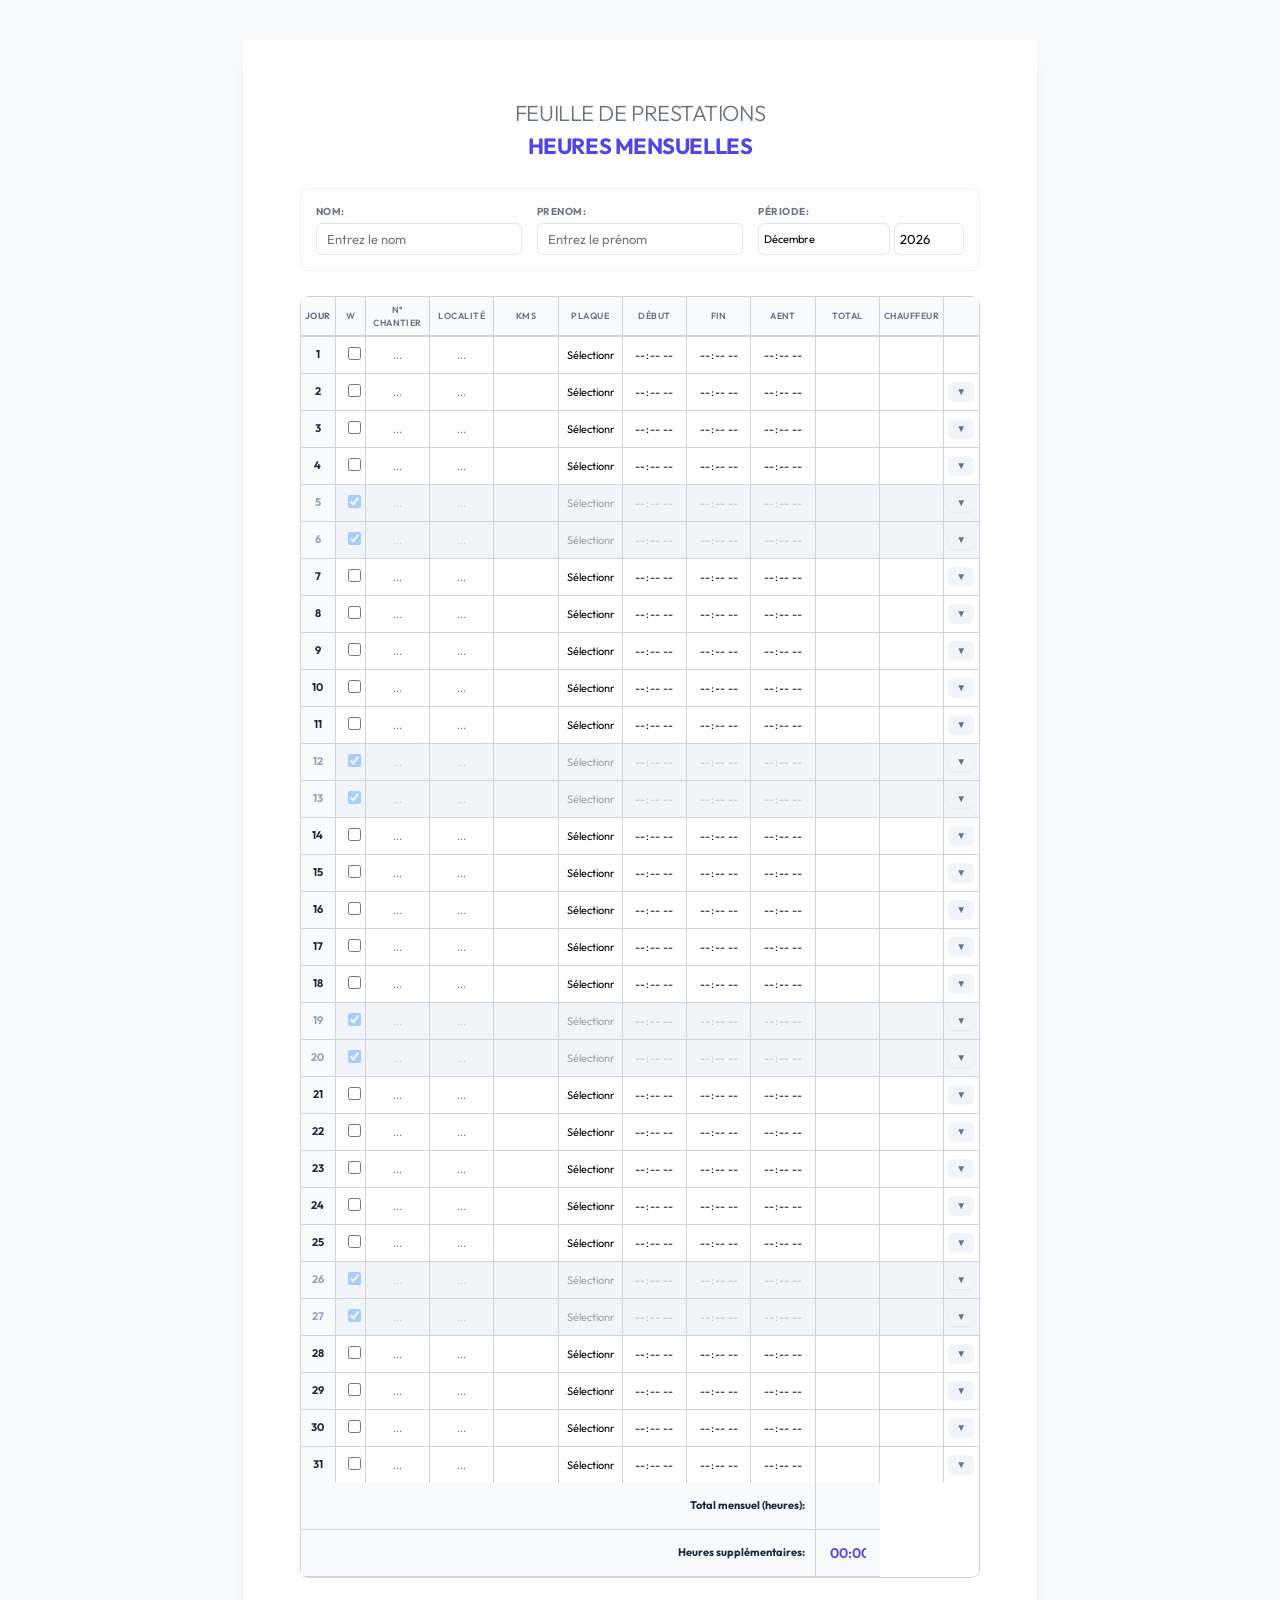
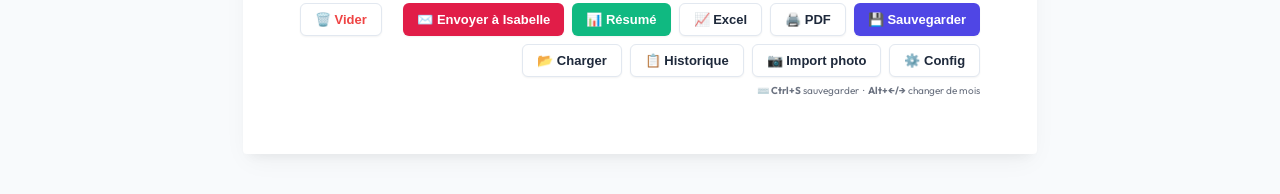
<file: Index.html>
<!doctype html>
<html lang="fr">

<head>
  <meta charset="utf-8" />
  <title>HEURES MENSUELLES PAR OUVRIER</title>
  <meta name="viewport" content="width=device-width, initial-scale=1" />
  <link rel="preconnect" href="https://fonts.googleapis.com" />
  <link rel="preconnect" href="https://fonts.gstatic.com" crossorigin />
  <link href="https://fonts.googleapis.com/css2?family=Outfit:wght@300;400;600;700&display=swap" rel="stylesheet" />
  <style>
    :root {
      --border: #d1d5db;
      --muted: #6b7280;
      --accent: #4f46e5;
      --accent-hover: #4338ca;
      --bg-page: #f8fafc;
      --bg-sheet: #ffffff;
      --text: #1e293b;
      --weekend-bg: #f1f5f9;
      --row-hover: #f8fafc;
    }

    * {
      box-sizing: border-box;
    }

    body {
      font-family: "Outfit", "Segoe UI", Roboto, Arial, sans-serif;
      color: var(--text);
      margin: 0;
      background: var(--bg-page);
      font-size: 13px;
      line-height: 1.5;
    }

    /* Format A4 à l'écran */
    .sheet {
      max-width: 210mm;
      width: 100%;
      min-height: 297mm;
      margin: 40px auto;
      padding: 15mm;
      background: var(--bg-sheet);
      box-shadow: 0 10px 25px -5px rgba(0, 0, 0, 0.05), 0 8px 10px -6px rgba(0, 0, 0, 0.05);
      border-radius: 4px;
      position: relative;
    }

    /* Scroll horizontal du tableau sur petits écrans */
    .table-scroll {
      overflow-x: auto;
      -webkit-overflow-scrolling: touch;
      border-radius: 8px;
    }
    .table-scroll table {
      min-width: 600px;
    }

    h1 {
      font-size: 22px;
      color: var(--accent);
      text-align: center;
      margin: 0 0 25px;
      font-weight: 700;
      letter-spacing: -0.02em;
      text-transform: uppercase;
    }

    .header {
      display: grid;
      grid-template-columns: 1fr 1fr 1fr;
      gap: 15px;
      margin-bottom: 25px;
      background: #fdfdfd;
      padding: 15px;
      border-radius: 8px;
      border: 1px solid #f1f5f9;
    }

    .header .field {
      display: flex;
      flex-direction: column;
      gap: 4px;
    }

    .header .field label {
      font-size: 10px;
      font-weight: 700;
      color: var(--muted);
      text-transform: uppercase;
      letter-spacing: 0.05em;
    }

    .header input {
      width: 100%;
      height: 32px;
      border: 1px solid #e2e8f0;
      border-radius: 6px;
      padding: 0 10px;
      font-family: inherit;
      font-size: 13px;
      background: #fff;
      transition: all 0.2s;
      text-align: left;
    }

    .header input:focus {
      border-color: var(--accent);
      box-shadow: 0 0 0 3px rgba(79, 70, 229, 0.1);
      outline: none;
    }

    /* Tableau */
    table {
      width: 100%;
      border-collapse: separate;
      border-spacing: 0;
      table-layout: fixed;
      font-size: 11px;
      border: 1px solid var(--border);
      border-radius: 8px;
      /* overflow: hidden; */
      /* Retiré pour le sticky header */
    }

    thead th {
      position: sticky;
      top: 0;
      z-index: 10;
      box-shadow: inset 0 -1px 0 var(--border);
    }

    th,
    td {
      border-right: 1px solid var(--border);
      border-bottom: 1px solid var(--border);
      padding: 6px 4px;
      text-align: center;
      vertical-align: middle;
      word-wrap: break-word;
      transition: background-color 0.2s;
    }

    th:last-child,
    td:last-child {
      border-right: none;
    }

    tr:last-child td {
      border-bottom: none;
    }

    th {
      background: #f8fafc;
      font-weight: 600;
      color: var(--muted);
      text-transform: uppercase;
      font-size: 9px;
      letter-spacing: 0.05em;
      height: 40px;
    }

    tbody tr:hover {
      background-color: var(--row-hover);
    }

    /* Largeurs */
    th:nth-child(1),
    td:nth-child(1) {
      width: 35px;
      font-weight: 700;
      background: #f8fafc;
    }

    th.col-weekend,
    td.col-weekend {
      width: 30px;
    }

    /* Champs */
    input,
    select {
      font-family: inherit;
      font-size: 11px;
      width: 100%;
      border: none;
      background: transparent;
      outline: none;
      padding: 4px;
      text-align: center;
      border-radius: 4px;
      transition: background-color 0.2s;
    }

    input:not([readonly]):focus {
      background: #fff;
      box-shadow: inset 0 0 0 1px var(--accent);
    }

    input[readonly] {
      font-weight: 600;
      color: var(--accent);
    }

    .plaque-autre {
      display: none;
      margin-top: 2px;
      border: 1px solid var(--accent) !important;
      background: #fff !important;
    }

    /* Nettoyage UI native */
    input[type="time"]::-webkit-calendar-picker-indicator {
      display: none;
      -webkit-appearance: none;
    }

    select {
      appearance: none;
      cursor: pointer;
    }

    /* Weekend grisé */
    .weekend {
      background-color: var(--weekend-bg) !important;
      color: #94a3b8;
    }

    .weekend input {
      opacity: 0.3;
    }

    /* Pied de tableau et note */
    tfoot td {
      font-weight: 700;
      background: #f8fafc;
      padding: 10px;
    }

    #totalMois,
    #heuresSup {
      font-size: 14px;
      color: var(--accent);
    }

    /* Actions */
    .actions {
      margin-top: 25px;
      display: flex;
      gap: 8px;
      /* Gap réduit */
      flex-wrap: wrap;
      justify-content: flex-end;
    }

    button {
      background: var(--accent);
      color: #fff;
      border: 0;
      padding: 8px 14px;
      /* Taille réduite */
      border-radius: 6px;
      cursor: pointer;
      font-weight: 600;
      font-size: 13px;
      /* Police un peu plus petite */
      display: flex;
      align-items: center;
      gap: 6px;
      transition: all 0.2s;
      box-shadow: 0 1px 2px rgba(0, 0, 0, 0.05);
      touch-action: manipulation;
    }

    button:hover {
      background: var(--accent-hover);
      transform: translateY(-1px);
      box-shadow: 0 4px 6px -1px rgba(0, 0, 0, 0.1);
    }

    button:active {
      transform: translateY(0);
    }

    button.secondary {
      background: #fff;
      color: var(--text);
      border: 1px solid #e2e8f0;
    }

    button.secondary:hover {
      background: #f8fafc;
    }

    /* ===== Tablette / iPad ===== */
    @media screen and (max-width: 830px) {
      body { padding: 0; }

      .sheet {
        margin: 0;
        padding: 12px;
        border-radius: 0;
        min-height: 100dvh;
        box-shadow: none;
      }

      h1 { font-size: 16px; margin-bottom: 14px; }

      .header {
        grid-template-columns: 1fr 1fr;
        gap: 10px;
        padding: 10px;
      }

      .header input,
      .header select {
        height: 40px;
        font-size: 14px;
      }

      table { font-size: 12px; }

      th { font-size: 10px; height: 36px; }

      td, th { padding: 5px 4px; }

      input, select { font-size: 12px; min-height: 30px; }

      button { min-height: 40px; font-size: 13px; }

      .actions { justify-content: flex-start; gap: 6px; }
    }

    @media screen and (max-width: 500px) {
      .header { grid-template-columns: 1fr; }
    }

    /* ===== Impression A4 — une seule page ===== */
    @page {
      size: A4 portrait;
      margin: 7mm 8mm;
    }

    @media print {
      html, body {
        background: #fff;
        margin: 0;
        padding: 0;
      }

      .sheet {
        box-shadow: none;
        border: none;
        margin: 0;
        max-width: 100%;
        width: 100%;
        min-height: unset;
        padding: 0;
        border-radius: 0;
      }

      h1 {
        font-size: 13px;
        margin-bottom: 6px;
      }

      .header {
        padding: 6px 8px;
        margin-bottom: 8px;
        gap: 8px;
      }

      .header .field label {
        font-size: 8px;
      }

      .header input {
        height: 18px;
        font-size: 10px;
        padding: 0 5px;
      }

      .table-scroll { overflow: visible; border-radius: 0; }

      table {
        font-size: 8px;
        border-radius: 0;
        min-width: unset;
        page-break-inside: avoid;
      }

      th {
        font-size: 7.5px;
        height: auto;
        padding: 3px 3px;
        background: #f8fafc !important;
        -webkit-print-color-adjust: exact;
        print-color-adjust: exact;
        position: static;
        box-shadow: none;
      }

      td {
        padding: 2.5px 3px;
      }

      input, select {
        font-size: 8px;
        min-height: unset;
        padding: 1px 2px;
      }

      tfoot td {
        padding: 4px 6px;
        font-size: 9px;
      }

      #totalMois, #heuresSup {
        font-size: 10px;
      }

      input.chk-weekend {
        width: 11px;
        height: 11px;
      }

      .no-print,
      .col-weekend {
        display: none !important;
      }

      .weekend {
        background-color: #f1f5f9 !important;
        -webkit-print-color-adjust: exact;
        print-color-adjust: exact;
      }
    }
  </style>
</head>

<body>
  <div class="sheet">
    <h1><span style="font-weight: 300; color: var(--muted)">FEUILLE DE PRESTATIONS</span><br>Heures Mensuelles</h1>

    <div class="header">
      <div class="field"><label for="nom">NOM:</label><input id="nom" type="text" placeholder="Entrez le nom" /></div>
      <div class="field"><label for="prenom">PRENOM:</label><input id="prenom" type="text"
          placeholder="Entrez le prénom" /></div>
      <div class="field">
        <label for="periode">PÉRIODE:</label>
        <div style="display: flex; gap: 4px;">
          <select id="selectMois"
            style="text-align: left; height: 32px; border: 1px solid #e2e8f0; padding: 0 5px; border-radius: 6px; background: white;">
            <option value="0">Janvier</option>
            <option value="1">Février</option>
            <option value="2">Mars</option>
            <option value="3">Avril</option>
            <option value="4">Mai</option>
            <option value="5">Juin</option>
            <option value="6">Juillet</option>
            <option value="7">Août</option>
            <option value="8">Septembre</option>
            <option value="9">Octobre</option>
            <option value="10">Novembre</option>
            <option value="11">Décembre</option>
          </select>
          <input id="annee" type="number" value="2026"
            style="width: 70px; text-align: left; height: 32px; border: 1px solid #e2e8f0; padding: 0 5px; border-radius: 6px;" />
        </div>
      </div>
    </div>

    <div class="table-scroll">
    <table id="heures">
      <thead>
        <tr>
          <th>Jour</th>
          <th class="col-weekend">W</th>
          <th>N° chantier</th>
          <th>Localité</th>
          <th>Kms</th>
          <th>Plaque</th>
          <th>Début</th>
          <th>Fin</th>
          <th>Aent</th>
          <th>Total</th>
          <th>Chauffeur</th>
          <th class="no-print" style="width: 35px;"></th>
        </tr>
      </thead>
      <tbody>
        <script>
          for (let j = 1; j <= 31; j++) {
            document.write(`
            <tr id="row_${j}">
              <td>${j}</td>
              <td class="col-weekend"><input type="checkbox" class="chk-weekend" onchange="toggleWeekend(this)"></td>
              <td><input name="chantier_${j}" list="chantiers-list" placeholder="..." /></td>
              <td><input name="localite_${j}" placeholder="..." /></td>
              <td><input name="kms_${j}" type="number" step="0.1" inputmode="decimal" /></td>
              <td>
                <select name="plaque_${j}" class="plaque-select" onchange="gererAutrePlaque(this)">
                  <option value="">Sélectionner</option>
                  <option value="autre">Autre…</option>
                </select>
                <input type="text" name="plaque_autre_${j}" class="plaque-autre" placeholder="Plaque" maxlength="9" />
              </td>
              <td><input name="debut_${j}" type="time" /></td>
              <td><input name="fin_${j}" type="time" /></td>
              <td><input name="aent_${j}" type="time" step="60" /></td>
              <td><input name="total_${j}" class="total" readonly /></td>
              <td><input name="chauffeur_${j}" class="chauffeur-input" /></td>
              <td class="no-print">${j > 1 ? `<button type="button" onclick="copyPrevious(${j})" style="padding: 4px 8px; font-size: 10px; background: #f1f5f9; color: #64748b;" title="Copier la ligne précédente">▼</button>` : ''}</td>
            </tr>
          `);
          }
        </script>
      </tbody>
      <tfoot>
        <tr>
          <td colspan="9" style="text-align:right;">Total mensuel (heures):</td>
          <td><input id="totalMois" readonly /></td>
        </tr>
        <tr>
          <td colspan="9" style="text-align:right;">Heures supplémentaires:</td>
          <td><input id="heuresSup" readonly /></td>
        </tr>
        <tr id="fraisKmRow" style="display:none">
          <td colspan="9" style="text-align:right;">Frais kilométriques:</td>
          <td><input id="fraisKm" readonly /></td>
        </tr>
      </tfoot>

    </table>
    </div><!-- /.table-scroll -->

    <div class="actions no-print">
      <button type="button" onclick="resetForm()" class="secondary" style="margin-right: auto; color: #ef4444;">🗑️
        Vider</button>
      <button type="button" onclick="envoyerEmail()" style="background: #e11d48;">✉️ Envoyer à Isabelle</button>
      <button type="button" onclick="ouvrirResume()" style="background: #10b981;">📊 Résumé</button>
      <button type="button" onclick="exportCSV()" class="secondary">📈 Excel</button>
      <button type="button" onclick="window.print()" class="secondary">🖨️ PDF</button>
      <button type="button" onclick="telecharger()">💾 Sauvegarder</button>
      <input type="file" id="importFile" accept=".json" style="display: none" onchange="importer(event)" />
      <button type="button" onclick="document.getElementById('importFile').click()" class="secondary">📂
        Charger</button>
      <button type="button" onclick="window.open('historique.html','_blank')" class="secondary">📋 Historique</button>
      <button type="button" onclick="window.open('import_photo.html','_blank')" class="secondary">📷 Import photo</button>
      <button type="button" onclick="window.open('config.html','_blank')" class="secondary">⚙️ Config</button>
    </div>
    <p class="no-print" style="text-align:right; font-size:10px; color:var(--muted); margin:6px 0 0;">
      ⌨️ <strong>Ctrl+S</strong> sauvegarder &nbsp;·&nbsp; <strong>Alt+←/→</strong> changer de mois
    </p>
    <datalist id="chantiers-list"></datalist>
  </div>

  <script>
    function ouvrirResume() {
      localStorage.setItem("heures_resume_key", _activeKey || getStorageKey());
      window.open('resume.html', '_blank');
    }

    /* ===== Configuration ===== */
    const DEFAULT_CONFIG = {
      plaques: [],
      chantiers: [],
      email_destinataire: "deutsch.isabelle@eecocur.be",
      heures_normales_par_jour: 8,
      tarif_km_chauffeur: 0,
      tarif_km_accompagnateur: 0,
      nom_entreprise: ""
    };
    let _config = { ...DEFAULT_CONFIG };

    async function chargerConfig() {
      try {
        const stored = localStorage.getItem("heures_config");
        if (stored) {
          _config = { ...DEFAULT_CONFIG, ...JSON.parse(stored) };
        } else {
          const response = await fetch('config.json');
          if (response.ok) _config = { ...DEFAULT_CONFIG, ...await response.json() };
        }
      } catch (e) {
        console.warn("Config non trouvée.");
      }

      if (_config.plaques && _config.plaques.length) {
        document.querySelectorAll('.plaque-select').forEach(select => {
          const currentVal = select.value;
          select.innerHTML = "";
          select.add(new Option("Sélectionner", ""));
          _config.plaques.forEach(p => select.add(new Option(p, p)));
          select.add(new Option("Autre…", "autre"));
          select.value = currentVal;
        });
      }

      const datalist = document.getElementById("chantiers-list");
      if (datalist && _config.chantiers && _config.chantiers.length) {
        datalist.innerHTML = _config.chantiers.map(c =>
          `<option value="${c.replace(/"/g, '&quot;')}"></option>`
        ).join("");
      }
    }

    /* ===== Utilitaires temps ===== */
    function parseHHMM(str) {
      if (!str) return 0;
      const m = str.trim().match(/^(\d{1,2}):([0-5]\d)(?::([0-5]\d))?$/);
      if (!m) return 0;
      return +m[1] * 3600 + +m[2] * 60 + (m[3] ? +m[3] : 0);
    }
    function toHHMM(sec) {
      const neg = sec < 0;
      let s = Math.abs(Math.round(sec));
      const h = Math.floor(s / 3600);
      const mn = Math.floor((s % 3600) / 60);
      return (neg ? "-" : "") + String(h).padStart(2, "0") + ":" + String(mn).padStart(2, "0");
    }

    /* ===== Weekend ===== */
    function toggleWeekend(checkbox) {
      const row = checkbox.closest("tr");
      const inputs = row.querySelectorAll("input, select");
      if (checkbox.checked) {
        row.classList.add("weekend");
        inputs.forEach(el => {
          if (el === checkbox) return;
          if (el.type === "checkbox") el.checked = false;
          else el.value = "";
          el.disabled = true;
        });
      } else {
        row.classList.remove("weekend");
        inputs.forEach(el => { if (el !== checkbox) el.disabled = false; });
      }
    }

    /* ===== Plaques ===== */
    function ensureAutreOption(selectEl) {
      if (!Array.from(selectEl.options).some(o => o.value === "autre")) {
        selectEl.appendChild(Object.assign(document.createElement("option"), { value: "autre", textContent: "Autre…" }));
      }
    }
    function gererAutrePlaque(selectEl) {
      const autreInput = selectEl.closest("td").querySelector(".plaque-autre");
      if (!autreInput) return;
      if (selectEl.value === "autre") {
        autreInput.style.display = "block";
        autreInput.value = "";
        autreInput.focus();
        autreInput.onblur = () => {
          const val = autreInput.value.trim();
          if (val) {
            const newOpt = new Option(val, val);
            const autreOpt = Array.from(selectEl.options).find(o => o.value === "autre");
            if (autreOpt) selectEl.replaceChild(newOpt, autreOpt);
            else selectEl.appendChild(newOpt);
            selectEl.value = val;
            ensureAutreOption(selectEl);
          } else {
            selectEl.value = "";
          }
          autreInput.style.display = "none";
        };
      } else {
        autreInput.style.display = "none";
      }
    }

    /* ===== Calculs ===== */
    function recalc() {
      let sum = 0, joursTravailles = 0;
      let fraisChauffeur = 0, fraisAccompagnateur = 0;
      const nomOuvrier = (document.getElementById("nom")?.value || "").trim().toLowerCase();

      document.querySelectorAll("#heures tbody tr").forEach(tr => {
        const debut   = tr.querySelector('input[name^="debut_"]')?.value    || "";
        const fin     = tr.querySelector('input[name^="fin_"]')?.value      || "";
        const aent    = tr.querySelector('input[name^="aent_"]')?.value     || "";
        const totalEl = tr.querySelector('input[name^="total_"]');
        const kms     = parseFloat(tr.querySelector('input[name^="kms_"]')?.value || 0) || 0;
        const chauff  = (tr.querySelector('input[name^="chauffeur_"]')?.value || "").trim().toLowerCase();

        let day = 0;
        if (debut && fin) {
          let diff = parseHHMM(fin) - parseHHMM(debut);
          if (diff < 0) diff += 86400;
          day = Math.max(0, diff + parseHHMM(aent) - 1800);
        }
        if (totalEl) totalEl.value = day ? toHHMM(day) : "";
        if (day > 0) joursTravailles++;
        sum += day;

        if (kms > 0) {
          const estChauffeur = !chauff || chauff === nomOuvrier;
          if (estChauffeur) fraisChauffeur     += kms * (_config.tarif_km_chauffeur     || 0);
          else              fraisAccompagnateur += kms * (_config.tarif_km_accompagnateur || 0);
        }
      });

      const totalMoisEl = document.getElementById("totalMois");
      if (totalMoisEl) totalMoisEl.value = sum ? toHHMM(sum) : "";

      const sup = Math.max(0, sum - joursTravailles * (_config.heures_normales_par_jour * 3600));
      const heuresSupEl = document.getElementById("heuresSup");
      if (heuresSupEl) heuresSupEl.value = toHHMM(sup);

      const totalFrais = fraisChauffeur + fraisAccompagnateur;
      const fraisEl = document.getElementById("fraisKm");
      const fraisRowEl = document.getElementById("fraisKmRow");
      if (fraisEl && fraisRowEl) {
        const tarifActif = (_config.tarif_km_chauffeur || 0) + (_config.tarif_km_accompagnateur || 0) > 0;
        fraisRowEl.style.display = tarifActif ? "" : "none";
        fraisEl.value = totalFrais > 0 ? totalFrais.toFixed(2) + " €" : "0.00 €";
      }
    }

    /* ===== LocalStorage multi-mois ===== */
    let _activeKey = null;

    function getStorageKey() {
      const mois  = document.getElementById("selectMois").value;
      const annee = document.getElementById("annee").value || String(new Date().getFullYear());
      return `heures_v2_${mois}_${annee}`;
    }

    function collectFormData() {
      const data = {};
      document.querySelectorAll("input, select").forEach(el => {
        const key = el.name || el.id;
        if (!key || el.type === "file") return;
        data[key] = el.type === "checkbox" ? el.checked : el.value;
      });
      return data;
    }

    function restoreFormData(data) {
      Object.entries(data).forEach(([key, val]) => {
        const el = document.querySelector(`[name="${CSS.escape(key)}"], #${CSS.escape(key)}`);
        if (!el) return;
        if (el.type === "checkbox") el.checked = !!val;
        else el.value = val;
      });
      document.querySelectorAll(".chk-weekend").forEach(chk => toggleWeekend(chk));
      document.querySelectorAll('select[name^="plaque_"]').forEach(sel => ensureAutreOption(sel));
      recalc();
    }

    function clearDailyData() {
      document.querySelectorAll("#heures tbody tr").forEach(tr => {
        tr.classList.remove("weekend");
        tr.querySelectorAll("input").forEach(el => {
          if (el.type === "checkbox") { el.checked = false; el.disabled = false; }
          else if (!el.readOnly) { el.value = ""; el.disabled = false; }
        });
        tr.querySelectorAll("select").forEach(el => { el.value = ""; el.disabled = false; });
        tr.querySelectorAll(".plaque-autre").forEach(el => el.style.display = "none");
      });
    }

    function autoSave() {
      if (_activeKey) localStorage.setItem(_activeKey, JSON.stringify(collectFormData()));
    }

    function switchMonth() {
      if (_activeKey) localStorage.setItem(_activeKey, JSON.stringify(collectFormData()));
      _activeKey = getStorageKey();
      const nom    = document.getElementById("nom").value;
      const prenom = document.getElementById("prenom").value;
      clearDailyData();
      const saved = localStorage.getItem(_activeKey);
      if (saved) {
        try { restoreFormData(JSON.parse(saved)); } catch {}
      } else {
        document.getElementById("nom").value    = nom;
        document.getElementById("prenom").value = prenom;
      }
      updateDateStructure();
    }

    /* ===== Sauvegarde / Chargement JSON ===== */
    function telecharger() {
      const nom    = (document.getElementById("nom")?.value    || "nom").trim();
      const prenom = (document.getElementById("prenom")?.value || "prenom").trim();
      const mois   = document.getElementById("selectMois").selectedOptions[0].text;
      const annee  = document.getElementById("annee").value || "";
      const filename = `heures_mensuelles_${nom}_${prenom}_${mois}_${annee}.json`.replace(/\s+/g, "_");
      const blob = new Blob([JSON.stringify(collectFormData(), null, 2)], { type: "application/json" });
      const url  = URL.createObjectURL(blob);
      const a = Object.assign(document.createElement("a"), { href: url, download: filename });
      document.body.appendChild(a);
      a.click();
      document.body.removeChild(a);
      URL.revokeObjectURL(url);
    }

    function importer(event) {
      const file = event.target.files?.[0];
      if (!file) return;
      const reader = new FileReader();
      reader.onload = () => {
        try {
          const data = JSON.parse(reader.result);
          if (data.selectMois !== undefined) document.getElementById("selectMois").value = data.selectMois;
          if (data.annee      !== undefined) document.getElementById("annee").value      = data.annee;
          _activeKey = getStorageKey();
          restoreFormData(data);
          updateDateStructure();
          autoSave();
          alert("Données chargées avec succès !");
        } catch {
          alert("Fichier invalide. Veuillez sélectionner un JSON exporté par ce formulaire.");
        }
        event.target.value = "";
      };
      reader.readAsText(file, "utf-8");
    }

    /* ===== Dates ===== */
    function updateDateStructure() {
      const mois  = parseInt(document.getElementById("selectMois").value);
      const annee = parseInt(document.getElementById("annee").value);
      const daysInMonth = new Date(annee, mois + 1, 0).getDate();
      document.querySelectorAll("#heures tbody tr").forEach((row, index) => {
        const day = index + 1;
        if (day > daysInMonth) {
          row.style.display = "none";
        } else {
          row.style.display = "table-row";
          const isWeekend = [0, 6].includes(new Date(annee, mois, day).getDay());
          const chk = row.querySelector(".chk-weekend");
          if (chk && !chk.dataset.manual) {
            chk.checked = isWeekend;
            toggleWeekend(chk);
          }
        }
      });
      recalc();
    }

    function resetForm() {
      if (confirm("Voulez-vous vraiment vider tout le tableau ?")) {
        if (_activeKey) localStorage.removeItem(_activeKey);
        location.reload();
      }
    }

    /* ===== Export CSV ===== */
    function exportCSV() {
      let csv = "Jour;Chantier;Localite;Kms;Plaque;Debut;Fin;Aent;Total;Chauffeur\n";
      document.querySelectorAll("#heures tbody tr").forEach((tr, i) => {
        if (tr.style.display === "none") return;
        const j = i + 1;
        csv += [
          j,
          tr.querySelector(`[name="chantier_${j}"]`)?.value || "",
          tr.querySelector(`[name="localite_${j}"]`)?.value || "",
          tr.querySelector(`[name="kms_${j}"]`)?.value      || "",
          tr.querySelector(`select[name="plaque_${j}"]`)?.value || "",
          tr.querySelector(`[name="debut_${j}"]`)?.value    || "",
          tr.querySelector(`[name="fin_${j}"]`)?.value      || "",
          tr.querySelector(`[name="aent_${j}"]`)?.value     || "",
          tr.querySelector(`[name="total_${j}"]`)?.value    || "",
          tr.querySelector(`[name="chauffeur_${j}"]`)?.value || ""
        ].join(";") + "\n";
      });
      const blob = new Blob(["\ufeff" + csv], { type: "text/csv;charset=utf-8;" });
      const link = Object.assign(document.createElement("a"), {
        href: URL.createObjectURL(blob),
        download: `heures_${document.getElementById("nom").value}_${document.getElementById("selectMois").selectedOptions[0].text}.csv`
      });
      link.click();
    }

    /* ===== Email ===== */
    function envoyerEmail() {
      const nom    = document.getElementById("nom").value    || "[NOM]";
      const prenom = document.getElementById("prenom").value || "[PRENOM]";
      const mois   = document.getElementById("selectMois").selectedOptions[0].text;
      const annee  = document.getElementById("annee").value;
      const total  = document.getElementById("totalMois").value;
      const sup    = document.getElementById("heuresSup").value;
      const frais  = document.getElementById("fraisKm")?.value || "";
      const tarifActif = (_config.tarif_km_chauffeur || 0) + (_config.tarif_km_accompagnateur || 0) > 0;

      let corps = `Bonjour,\n\nVoici le résumé de mes heures pour ${mois} ${annee} :\n\n`;
      corps += `Nom : ${nom}\nPrénom : ${prenom}\n`;
      corps += `----------------------------------\n`;
      corps += `TOTAL MENSUEL   : ${total}\n`;
      corps += `Heures sup.     : ${sup}\n`;
      if (tarifActif && frais) corps += `Frais km        : ${frais}\n`;
      corps += `----------------------------------\n\n`;
      corps += `(Note : Pensez à joindre le fichier de sauvegarde JSON ou CSV si nécessaire.)\n`;
      corps += `\nCordialement,\n${prenom} ${nom}`;

      const dest = _config.email_destinataire || "deutsch.isabelle@eecocur.be";
      const objet = encodeURIComponent(`Heures Mensuelles - ${nom} ${prenom} - ${mois} ${annee}`);
      window.location.href = `mailto:${dest}?subject=${objet}&body=${encodeURIComponent(corps)}`;
    }

    /* ===== Copie ligne précédente ===== */
    function copyPrevious(j) {
      ['chantier', 'localite', 'kms', 'plaque', 'chauffeur'].forEach(f => {
        const val = document.querySelector(`[name="${f}_${j - 1}"]`)?.value || "";
        const el  = document.querySelector(`[name="${f}_${j}"]`);
        if (el) {
          el.value = val;
          if (f === 'plaque' && el.classList.contains('plaque-select')) gererAutrePlaque(el);
        }
      });
      recalc();
      autoSave();
    }

    function updateChauffeursDefault() {
      const nom = (document.getElementById("nom").value || "").trim();
      if (!nom) return;
      document.querySelectorAll(".chauffeur-input").forEach(input => {
        if (!input.value) input.value = nom;
      });
    }

    /* ===== Raccourcis clavier ===== */
    document.addEventListener("keydown", e => {
      // Ctrl+S / Cmd+S → sauvegarder JSON
      if ((e.ctrlKey || e.metaKey) && e.key === "s") {
        e.preventDefault();
        telecharger();
      }
      // Alt+← / Alt+→ → changer de mois
      if (e.altKey && (e.key === "ArrowLeft" || e.key === "ArrowRight")) {
        e.preventDefault();
        const sel    = document.getElementById("selectMois");
        const anneeEl = document.getElementById("annee");
        let mois  = parseInt(sel.value);
        let annee = parseInt(anneeEl.value);
        if (e.key === "ArrowLeft") {
          if (mois === 0) { mois = 11; annee--; } else mois--;
        } else {
          if (mois === 11) { mois = 0; annee++; } else mois++;
        }
        sel.value      = mois;
        anneeEl.value  = annee;
        switchMonth();
      }
    });

    /* ===== Écoutes & init ===== */
    document.addEventListener("input", e => {
      if (e.target.closest("#heures") || ["nom", "prenom", "annee"].includes(e.target.id)) {
        if (["nom", "prenom"].includes(e.target.id)) updateChauffeursDefault();
        recalc();
        autoSave();
      }
    });

    document.getElementById("selectMois").addEventListener("change", switchMonth);
    document.getElementById("annee").addEventListener("input",  updateDateStructure);
    document.getElementById("annee").addEventListener("change", switchMonth);

    window.addEventListener("DOMContentLoaded", async () => {
      document.getElementById("annee").value      = new Date().getFullYear();
      document.getElementById("selectMois").value = new Date().getMonth();

      const navTarget = localStorage.getItem("heures_nav");
      if (navTarget) {
        try {
          const { mois, annee } = JSON.parse(navTarget);
          document.getElementById("selectMois").value = mois;
          document.getElementById("annee").value      = annee;
        } catch {}
        localStorage.removeItem("heures_nav");
      }

      _activeKey = getStorageKey();

      if (!localStorage.getItem(_activeKey)) {
        const legacy = localStorage.getItem("heures_data_v2");
        if (legacy) {
          localStorage.setItem(_activeKey, legacy);
          localStorage.removeItem("heures_data_v2");
        }
      }

      const saved = localStorage.getItem(_activeKey);
      if (saved) {
        try { restoreFormData(JSON.parse(saved)); } catch {}
      }

      await chargerConfig();
      document.querySelectorAll('select[name^="plaque_"]').forEach(sel => ensureAutreOption(sel));
      updateDateStructure();
    });
  </script>
</body>

</html>
</file>
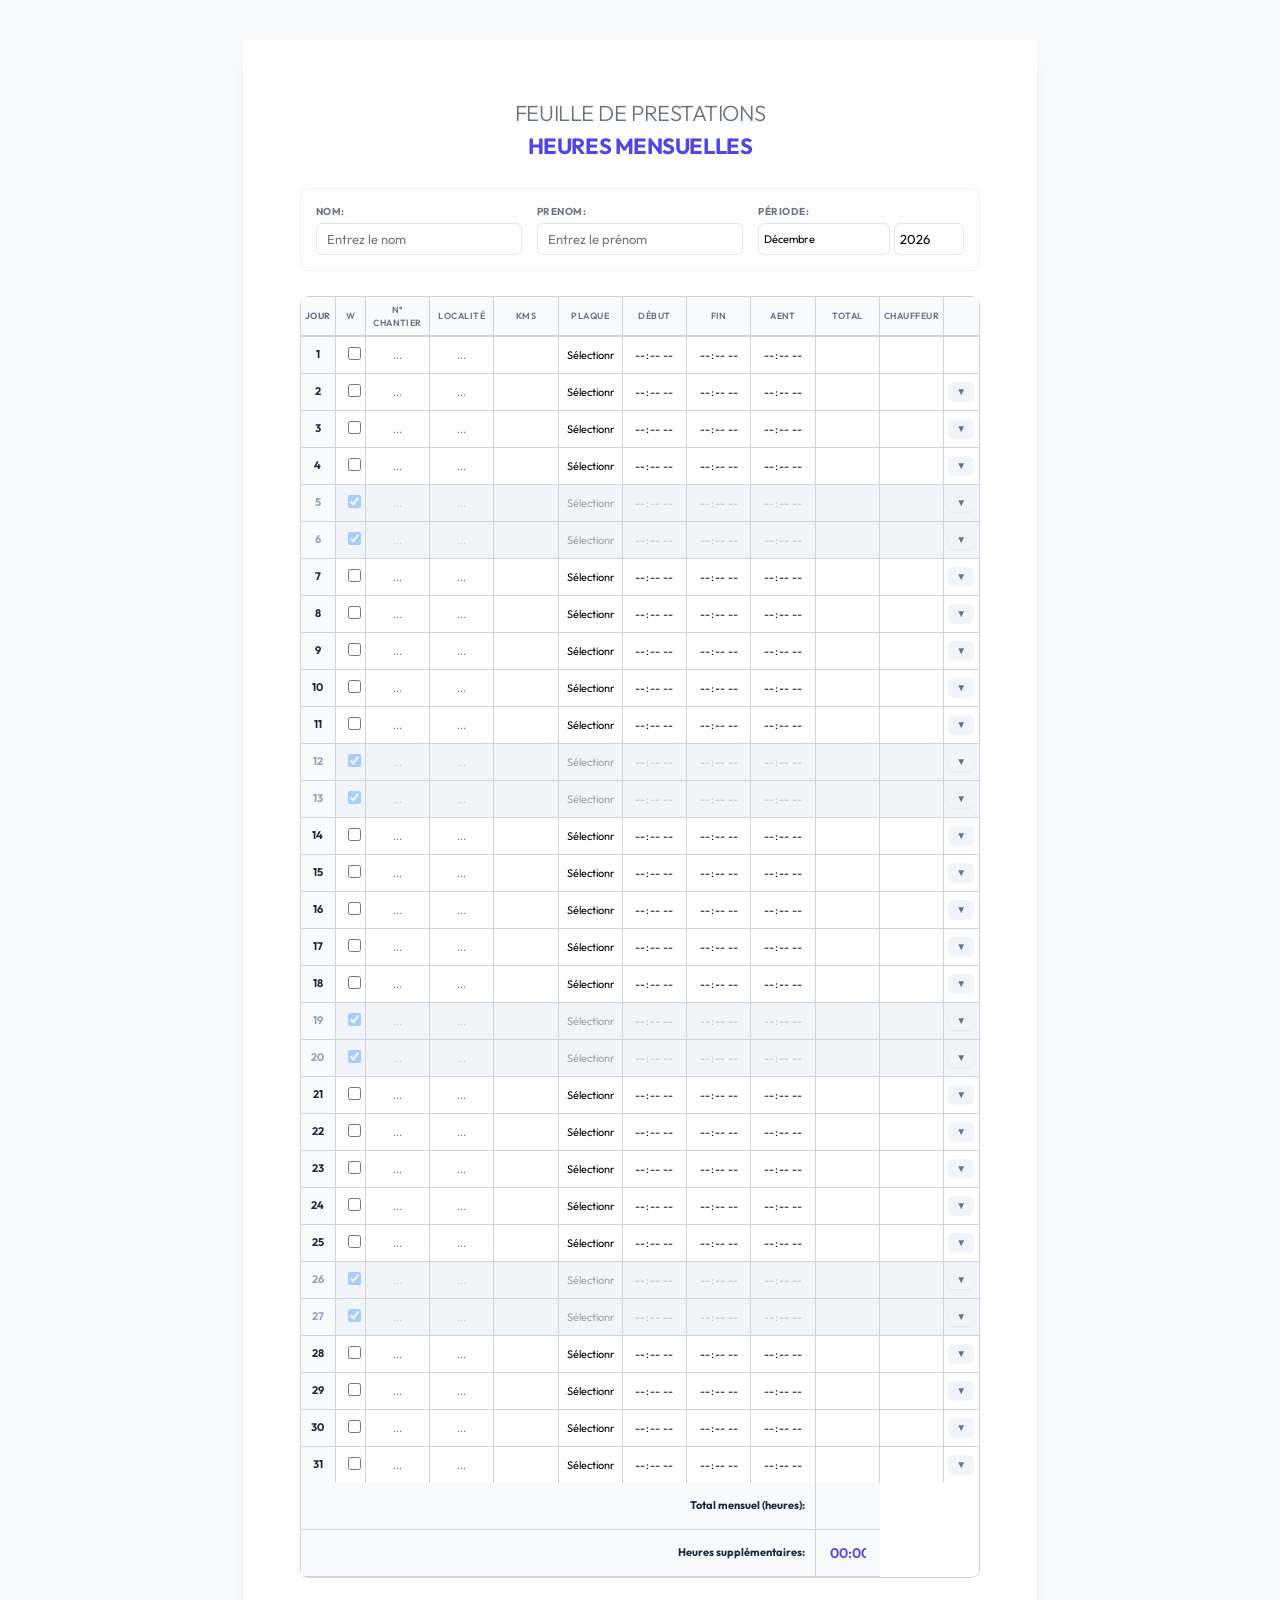
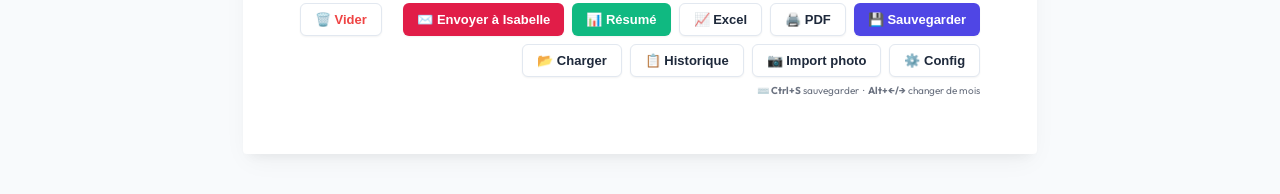
<file: heures_mensuelles.html>
<!doctype html>
<html lang="fr">

<head>
  <meta charset="utf-8" />
  <title>HEURES MENSUELLES PAR OUVRIER</title>
  <meta name="viewport" content="width=device-width, initial-scale=1" />
  <link rel="preconnect" href="https://fonts.googleapis.com" />
  <link rel="preconnect" href="https://fonts.gstatic.com" crossorigin />
  <link href="https://fonts.googleapis.com/css2?family=Outfit:wght@300;400;600;700&display=swap" rel="stylesheet" />
  <style>
    :root {
      --border: #d1d5db;
      --muted: #6b7280;
      --accent: #4f46e5;
      --accent-hover: #4338ca;
      --bg-page: #f8fafc;
      --bg-sheet: #ffffff;
      --text: #1e293b;
      --weekend-bg: #f1f5f9;
      --row-hover: #f8fafc;
    }

    * {
      box-sizing: border-box;
    }

    body {
      font-family: "Outfit", "Segoe UI", Roboto, Arial, sans-serif;
      color: var(--text);
      margin: 0;
      background: var(--bg-page);
      font-size: 13px;
      line-height: 1.5;
    }

    /* Format A4 à l'écran */
    .sheet {
      max-width: 210mm;
      width: 100%;
      min-height: 297mm;
      margin: 40px auto;
      padding: 15mm;
      background: var(--bg-sheet);
      box-shadow: 0 10px 25px -5px rgba(0, 0, 0, 0.05), 0 8px 10px -6px rgba(0, 0, 0, 0.05);
      border-radius: 4px;
      position: relative;
    }

    /* Scroll horizontal du tableau sur petits écrans */
    .table-scroll {
      overflow-x: auto;
      -webkit-overflow-scrolling: touch;
      border-radius: 8px;
    }
    .table-scroll table {
      min-width: 600px;
    }

    h1 {
      font-size: 22px;
      color: var(--accent);
      text-align: center;
      margin: 0 0 25px;
      font-weight: 700;
      letter-spacing: -0.02em;
      text-transform: uppercase;
    }

    .header {
      display: grid;
      grid-template-columns: 1fr 1fr 1fr;
      gap: 15px;
      margin-bottom: 25px;
      background: #fdfdfd;
      padding: 15px;
      border-radius: 8px;
      border: 1px solid #f1f5f9;
    }

    .header .field {
      display: flex;
      flex-direction: column;
      gap: 4px;
    }

    .header .field label {
      font-size: 10px;
      font-weight: 700;
      color: var(--muted);
      text-transform: uppercase;
      letter-spacing: 0.05em;
    }

    .header input {
      width: 100%;
      height: 32px;
      border: 1px solid #e2e8f0;
      border-radius: 6px;
      padding: 0 10px;
      font-family: inherit;
      font-size: 13px;
      background: #fff;
      transition: all 0.2s;
      text-align: left;
    }

    .header input:focus {
      border-color: var(--accent);
      box-shadow: 0 0 0 3px rgba(79, 70, 229, 0.1);
      outline: none;
    }

    /* Tableau */
    table {
      width: 100%;
      border-collapse: separate;
      border-spacing: 0;
      table-layout: fixed;
      font-size: 11px;
      border: 1px solid var(--border);
      border-radius: 8px;
      /* overflow: hidden; */
      /* Retiré pour le sticky header */
    }

    thead th {
      position: sticky;
      top: 0;
      z-index: 10;
      box-shadow: inset 0 -1px 0 var(--border);
    }

    th,
    td {
      border-right: 1px solid var(--border);
      border-bottom: 1px solid var(--border);
      padding: 6px 4px;
      text-align: center;
      vertical-align: middle;
      word-wrap: break-word;
      transition: background-color 0.2s;
    }

    th:last-child,
    td:last-child {
      border-right: none;
    }

    tr:last-child td {
      border-bottom: none;
    }

    th {
      background: #f8fafc;
      font-weight: 600;
      color: var(--muted);
      text-transform: uppercase;
      font-size: 9px;
      letter-spacing: 0.05em;
      height: 40px;
    }

    tbody tr:hover {
      background-color: var(--row-hover);
    }

    /* Largeurs */
    th:nth-child(1),
    td:nth-child(1) {
      width: 35px;
      font-weight: 700;
      background: #f8fafc;
    }

    th.col-weekend,
    td.col-weekend {
      width: 30px;
    }

    /* Champs */
    input,
    select {
      font-family: inherit;
      font-size: 11px;
      width: 100%;
      border: none;
      background: transparent;
      outline: none;
      padding: 4px;
      text-align: center;
      border-radius: 4px;
      transition: background-color 0.2s;
    }

    input:not([readonly]):focus {
      background: #fff;
      box-shadow: inset 0 0 0 1px var(--accent);
    }

    input[readonly] {
      font-weight: 600;
      color: var(--accent);
    }

    .plaque-autre {
      display: none;
      margin-top: 2px;
      border: 1px solid var(--accent) !important;
      background: #fff !important;
    }

    /* Nettoyage UI native */
    input[type="time"]::-webkit-calendar-picker-indicator {
      display: none;
      -webkit-appearance: none;
    }

    select {
      appearance: none;
      cursor: pointer;
    }

    /* Weekend grisé */
    .weekend {
      background-color: var(--weekend-bg) !important;
      color: #94a3b8;
    }

    .weekend input {
      opacity: 0.3;
    }

    /* Pied de tableau et note */
    tfoot td {
      font-weight: 700;
      background: #f8fafc;
      padding: 10px;
    }

    #totalMois,
    #heuresSup {
      font-size: 14px;
      color: var(--accent);
    }

    /* Actions */
    .actions {
      margin-top: 25px;
      display: flex;
      gap: 8px;
      /* Gap réduit */
      flex-wrap: wrap;
      justify-content: flex-end;
    }

    button {
      background: var(--accent);
      color: #fff;
      border: 0;
      padding: 8px 14px;
      /* Taille réduite */
      border-radius: 6px;
      cursor: pointer;
      font-weight: 600;
      font-size: 13px;
      /* Police un peu plus petite */
      display: flex;
      align-items: center;
      gap: 6px;
      transition: all 0.2s;
      box-shadow: 0 1px 2px rgba(0, 0, 0, 0.05);
      touch-action: manipulation;
    }

    button:hover {
      background: var(--accent-hover);
      transform: translateY(-1px);
      box-shadow: 0 4px 6px -1px rgba(0, 0, 0, 0.1);
    }

    button:active {
      transform: translateY(0);
    }

    button.secondary {
      background: #fff;
      color: var(--text);
      border: 1px solid #e2e8f0;
    }

    button.secondary:hover {
      background: #f8fafc;
    }

    /* ===== Tablette / iPad ===== */
    @media screen and (max-width: 830px) {
      body { padding: 0; }

      .sheet {
        margin: 0;
        padding: 12px;
        border-radius: 0;
        min-height: 100dvh;
        box-shadow: none;
      }

      h1 { font-size: 16px; margin-bottom: 14px; }

      .header {
        grid-template-columns: 1fr 1fr;
        gap: 10px;
        padding: 10px;
      }

      .header input,
      .header select {
        height: 40px;
        font-size: 14px;
      }

      table { font-size: 12px; }

      th { font-size: 10px; height: 36px; }

      td, th { padding: 5px 4px; }

      input, select { font-size: 12px; min-height: 30px; }

      button { min-height: 40px; font-size: 13px; }

      .actions { justify-content: flex-start; gap: 6px; }
    }

    @media screen and (max-width: 500px) {
      .header { grid-template-columns: 1fr; }
    }

    /* ===== Impression A4 — une seule page ===== */
    @page {
      size: A4 portrait;
      margin: 7mm 8mm;
    }

    @media print {
      html, body {
        background: #fff;
        margin: 0;
        padding: 0;
      }

      .sheet {
        box-shadow: none;
        border: none;
        margin: 0;
        max-width: 100%;
        width: 100%;
        min-height: unset;
        padding: 0;
        border-radius: 0;
      }

      h1 {
        font-size: 13px;
        margin-bottom: 6px;
      }

      .header {
        padding: 6px 8px;
        margin-bottom: 8px;
        gap: 8px;
      }

      .header .field label {
        font-size: 8px;
      }

      .header input {
        height: 18px;
        font-size: 10px;
        padding: 0 5px;
      }

      .table-scroll { overflow: visible; border-radius: 0; }

      table {
        font-size: 8px;
        border-radius: 0;
        min-width: unset;
        page-break-inside: avoid;
      }

      th {
        font-size: 7.5px;
        height: auto;
        padding: 3px 3px;
        background: #f8fafc !important;
        -webkit-print-color-adjust: exact;
        print-color-adjust: exact;
        position: static;
        box-shadow: none;
      }

      td {
        padding: 2.5px 3px;
      }

      input, select {
        font-size: 8px;
        min-height: unset;
        padding: 1px 2px;
      }

      tfoot td {
        padding: 4px 6px;
        font-size: 9px;
      }

      #totalMois, #heuresSup {
        font-size: 10px;
      }

      input.chk-weekend {
        width: 11px;
        height: 11px;
      }

      .no-print,
      .col-weekend {
        display: none !important;
      }

      .weekend {
        background-color: #f1f5f9 !important;
        -webkit-print-color-adjust: exact;
        print-color-adjust: exact;
      }
    }
  </style>
</head>

<body>
  <div class="sheet">
    <h1><span style="font-weight: 300; color: var(--muted)">FEUILLE DE PRESTATIONS</span><br>Heures Mensuelles</h1>

    <div class="header">
      <div class="field"><label for="nom">NOM:</label><input id="nom" type="text" placeholder="Entrez le nom" /></div>
      <div class="field"><label for="prenom">PRENOM:</label><input id="prenom" type="text"
          placeholder="Entrez le prénom" /></div>
      <div class="field">
        <label for="periode">PÉRIODE:</label>
        <div style="display: flex; gap: 4px;">
          <select id="selectMois"
            style="text-align: left; height: 32px; border: 1px solid #e2e8f0; padding: 0 5px; border-radius: 6px; background: white;">
            <option value="0">Janvier</option>
            <option value="1">Février</option>
            <option value="2">Mars</option>
            <option value="3">Avril</option>
            <option value="4">Mai</option>
            <option value="5">Juin</option>
            <option value="6">Juillet</option>
            <option value="7">Août</option>
            <option value="8">Septembre</option>
            <option value="9">Octobre</option>
            <option value="10">Novembre</option>
            <option value="11">Décembre</option>
          </select>
          <input id="annee" type="number" value="2026"
            style="width: 70px; text-align: left; height: 32px; border: 1px solid #e2e8f0; padding: 0 5px; border-radius: 6px;" />
        </div>
      </div>
    </div>

    <div class="table-scroll">
    <table id="heures">
      <thead>
        <tr>
          <th>Jour</th>
          <th class="col-weekend">W</th>
          <th>N° chantier</th>
          <th>Localité</th>
          <th>Kms</th>
          <th>Plaque</th>
          <th>Début</th>
          <th>Fin</th>
          <th>Aent</th>
          <th>Total</th>
          <th>Chauffeur</th>
          <th class="no-print" style="width: 35px;"></th>
        </tr>
      </thead>
      <tbody>
        <script>
          for (let j = 1; j <= 31; j++) {
            document.write(`
            <tr id="row_${j}">
              <td>${j}</td>
              <td class="col-weekend"><input type="checkbox" class="chk-weekend" onchange="toggleWeekend(this)"></td>
              <td><input name="chantier_${j}" list="chantiers-list" placeholder="..." /></td>
              <td><input name="localite_${j}" placeholder="..." /></td>
              <td><input name="kms_${j}" type="number" step="0.1" inputmode="decimal" /></td>
              <td>
                <select name="plaque_${j}" class="plaque-select" onchange="gererAutrePlaque(this)">
                  <option value="">Sélectionner</option>
                  <option value="autre">Autre…</option>
                </select>
                <input type="text" name="plaque_autre_${j}" class="plaque-autre" placeholder="Plaque" maxlength="9" />
              </td>
              <td><input name="debut_${j}" type="time" /></td>
              <td><input name="fin_${j}" type="time" /></td>
              <td><input name="aent_${j}" type="time" step="60" /></td>
              <td><input name="total_${j}" class="total" readonly /></td>
              <td><input name="chauffeur_${j}" class="chauffeur-input" /></td>
              <td class="no-print">${j > 1 ? `<button type="button" onclick="copyPrevious(${j})" style="padding: 4px 8px; font-size: 10px; background: #f1f5f9; color: #64748b;" title="Copier la ligne précédente">▼</button>` : ''}</td>
            </tr>
          `);
          }
        </script>
      </tbody>
      <tfoot>
        <tr>
          <td colspan="9" style="text-align:right;">Total mensuel (heures):</td>
          <td><input id="totalMois" readonly /></td>
        </tr>
        <tr>
          <td colspan="9" style="text-align:right;">Heures supplémentaires:</td>
          <td><input id="heuresSup" readonly /></td>
        </tr>
        <tr id="fraisKmRow" style="display:none">
          <td colspan="9" style="text-align:right;">Frais kilométriques:</td>
          <td><input id="fraisKm" readonly /></td>
        </tr>
      </tfoot>

    </table>
    </div><!-- /.table-scroll -->

    <div class="actions no-print">
      <button type="button" onclick="resetForm()" class="secondary" style="margin-right: auto; color: #ef4444;">🗑️
        Vider</button>
      <button type="button" onclick="envoyerEmail()" style="background: #e11d48;">✉️ Envoyer à Isabelle</button>
      <button type="button" onclick="ouvrirResume()" style="background: #10b981;">📊 Résumé</button>
      <button type="button" onclick="exportCSV()" class="secondary">📈 Excel</button>
      <button type="button" onclick="window.print()" class="secondary">🖨️ PDF</button>
      <button type="button" onclick="telecharger()">💾 Sauvegarder</button>
      <input type="file" id="importFile" accept=".json" style="display: none" onchange="importer(event)" />
      <button type="button" onclick="document.getElementById('importFile').click()" class="secondary">📂
        Charger</button>
      <button type="button" onclick="window.open('historique.html','_blank')" class="secondary">📋 Historique</button>
      <button type="button" onclick="window.open('import_photo.html','_blank')" class="secondary">📷 Import photo</button>
      <button type="button" onclick="window.open('config.html','_blank')" class="secondary">⚙️ Config</button>
    </div>
    <p class="no-print" style="text-align:right; font-size:10px; color:var(--muted); margin:6px 0 0;">
      ⌨️ <strong>Ctrl+S</strong> sauvegarder &nbsp;·&nbsp; <strong>Alt+←/→</strong> changer de mois
    </p>
    <datalist id="chantiers-list"></datalist>
  </div>

  <script>
    function ouvrirResume() {
      localStorage.setItem("heures_resume_key", _activeKey || getStorageKey());
      window.open('resume.html', '_blank');
    }

    /* ===== Configuration ===== */
    const DEFAULT_CONFIG = {
      plaques: [],
      chantiers: [],
      email_destinataire: "deutsch.isabelle@eecocur.be",
      heures_normales_par_jour: 8,
      tarif_km_chauffeur: 0,
      tarif_km_accompagnateur: 0,
      nom_entreprise: ""
    };
    let _config = { ...DEFAULT_CONFIG };

    async function chargerConfig() {
      try {
        const stored = localStorage.getItem("heures_config");
        if (stored) {
          _config = { ...DEFAULT_CONFIG, ...JSON.parse(stored) };
        } else {
          const response = await fetch('config.json');
          if (response.ok) _config = { ...DEFAULT_CONFIG, ...await response.json() };
        }
      } catch (e) {
        console.warn("Config non trouvée.");
      }

      if (_config.plaques && _config.plaques.length) {
        document.querySelectorAll('.plaque-select').forEach(select => {
          const currentVal = select.value;
          select.innerHTML = "";
          select.add(new Option("Sélectionner", ""));
          _config.plaques.forEach(p => select.add(new Option(p, p)));
          select.add(new Option("Autre…", "autre"));
          select.value = currentVal;
        });
      }

      const datalist = document.getElementById("chantiers-list");
      if (datalist && _config.chantiers && _config.chantiers.length) {
        datalist.innerHTML = _config.chantiers.map(c =>
          `<option value="${c.replace(/"/g, '&quot;')}"></option>`
        ).join("");
      }
    }

    /* ===== Utilitaires temps ===== */
    function parseHHMM(str) {
      if (!str) return 0;
      const m = str.trim().match(/^(\d{1,2}):([0-5]\d)(?::([0-5]\d))?$/);
      if (!m) return 0;
      return +m[1] * 3600 + +m[2] * 60 + (m[3] ? +m[3] : 0);
    }
    function toHHMM(sec) {
      const neg = sec < 0;
      let s = Math.abs(Math.round(sec));
      const h = Math.floor(s / 3600);
      const mn = Math.floor((s % 3600) / 60);
      return (neg ? "-" : "") + String(h).padStart(2, "0") + ":" + String(mn).padStart(2, "0");
    }

    /* ===== Weekend ===== */
    function toggleWeekend(checkbox) {
      const row = checkbox.closest("tr");
      const inputs = row.querySelectorAll("input, select");
      if (checkbox.checked) {
        row.classList.add("weekend");
        inputs.forEach(el => {
          if (el === checkbox) return;
          if (el.type === "checkbox") el.checked = false;
          else el.value = "";
          el.disabled = true;
        });
      } else {
        row.classList.remove("weekend");
        inputs.forEach(el => { if (el !== checkbox) el.disabled = false; });
      }
    }

    /* ===== Plaques ===== */
    function ensureAutreOption(selectEl) {
      if (!Array.from(selectEl.options).some(o => o.value === "autre")) {
        selectEl.appendChild(Object.assign(document.createElement("option"), { value: "autre", textContent: "Autre…" }));
      }
    }
    function gererAutrePlaque(selectEl) {
      const autreInput = selectEl.closest("td").querySelector(".plaque-autre");
      if (!autreInput) return;
      if (selectEl.value === "autre") {
        autreInput.style.display = "block";
        autreInput.value = "";
        autreInput.focus();
        autreInput.onblur = () => {
          const val = autreInput.value.trim();
          if (val) {
            const newOpt = new Option(val, val);
            const autreOpt = Array.from(selectEl.options).find(o => o.value === "autre");
            if (autreOpt) selectEl.replaceChild(newOpt, autreOpt);
            else selectEl.appendChild(newOpt);
            selectEl.value = val;
            ensureAutreOption(selectEl);
          } else {
            selectEl.value = "";
          }
          autreInput.style.display = "none";
        };
      } else {
        autreInput.style.display = "none";
      }
    }

    /* ===== Calculs ===== */
    function recalc() {
      let sum = 0, joursTravailles = 0;
      let fraisChauffeur = 0, fraisAccompagnateur = 0;
      const nomOuvrier = (document.getElementById("nom")?.value || "").trim().toLowerCase();

      document.querySelectorAll("#heures tbody tr").forEach(tr => {
        const debut   = tr.querySelector('input[name^="debut_"]')?.value    || "";
        const fin     = tr.querySelector('input[name^="fin_"]')?.value      || "";
        const aent    = tr.querySelector('input[name^="aent_"]')?.value     || "";
        const totalEl = tr.querySelector('input[name^="total_"]');
        const kms     = parseFloat(tr.querySelector('input[name^="kms_"]')?.value || 0) || 0;
        const chauff  = (tr.querySelector('input[name^="chauffeur_"]')?.value || "").trim().toLowerCase();

        let day = 0;
        if (debut && fin) {
          let diff = parseHHMM(fin) - parseHHMM(debut);
          if (diff < 0) diff += 86400;
          day = Math.max(0, diff + parseHHMM(aent) - 1800);
        }
        if (totalEl) totalEl.value = day ? toHHMM(day) : "";
        if (day > 0) joursTravailles++;
        sum += day;

        if (kms > 0) {
          const estChauffeur = !chauff || chauff === nomOuvrier;
          if (estChauffeur) fraisChauffeur     += kms * (_config.tarif_km_chauffeur     || 0);
          else              fraisAccompagnateur += kms * (_config.tarif_km_accompagnateur || 0);
        }
      });

      const totalMoisEl = document.getElementById("totalMois");
      if (totalMoisEl) totalMoisEl.value = sum ? toHHMM(sum) : "";

      const sup = Math.max(0, sum - joursTravailles * (_config.heures_normales_par_jour * 3600));
      const heuresSupEl = document.getElementById("heuresSup");
      if (heuresSupEl) heuresSupEl.value = toHHMM(sup);

      const totalFrais = fraisChauffeur + fraisAccompagnateur;
      const fraisEl = document.getElementById("fraisKm");
      const fraisRowEl = document.getElementById("fraisKmRow");
      if (fraisEl && fraisRowEl) {
        const tarifActif = (_config.tarif_km_chauffeur || 0) + (_config.tarif_km_accompagnateur || 0) > 0;
        fraisRowEl.style.display = tarifActif ? "" : "none";
        fraisEl.value = totalFrais > 0 ? totalFrais.toFixed(2) + " €" : "0.00 €";
      }
    }

    /* ===== LocalStorage multi-mois ===== */
    let _activeKey = null;

    function getStorageKey() {
      const mois  = document.getElementById("selectMois").value;
      const annee = document.getElementById("annee").value || String(new Date().getFullYear());
      return `heures_v2_${mois}_${annee}`;
    }

    function collectFormData() {
      const data = {};
      document.querySelectorAll("input, select").forEach(el => {
        const key = el.name || el.id;
        if (!key || el.type === "file") return;
        data[key] = el.type === "checkbox" ? el.checked : el.value;
      });
      return data;
    }

    function restoreFormData(data) {
      Object.entries(data).forEach(([key, val]) => {
        const el = document.querySelector(`[name="${CSS.escape(key)}"], #${CSS.escape(key)}`);
        if (!el) return;
        if (el.type === "checkbox") el.checked = !!val;
        else el.value = val;
      });
      document.querySelectorAll(".chk-weekend").forEach(chk => toggleWeekend(chk));
      document.querySelectorAll('select[name^="plaque_"]').forEach(sel => ensureAutreOption(sel));
      recalc();
    }

    function clearDailyData() {
      document.querySelectorAll("#heures tbody tr").forEach(tr => {
        tr.classList.remove("weekend");
        tr.querySelectorAll("input").forEach(el => {
          if (el.type === "checkbox") { el.checked = false; el.disabled = false; }
          else if (!el.readOnly) { el.value = ""; el.disabled = false; }
        });
        tr.querySelectorAll("select").forEach(el => { el.value = ""; el.disabled = false; });
        tr.querySelectorAll(".plaque-autre").forEach(el => el.style.display = "none");
      });
    }

    function autoSave() {
      if (_activeKey) localStorage.setItem(_activeKey, JSON.stringify(collectFormData()));
    }

    function switchMonth() {
      if (_activeKey) localStorage.setItem(_activeKey, JSON.stringify(collectFormData()));
      _activeKey = getStorageKey();
      const nom    = document.getElementById("nom").value;
      const prenom = document.getElementById("prenom").value;
      clearDailyData();
      const saved = localStorage.getItem(_activeKey);
      if (saved) {
        try { restoreFormData(JSON.parse(saved)); } catch {}
      } else {
        document.getElementById("nom").value    = nom;
        document.getElementById("prenom").value = prenom;
      }
      updateDateStructure();
    }

    /* ===== Sauvegarde / Chargement JSON ===== */
    function telecharger() {
      const nom    = (document.getElementById("nom")?.value    || "nom").trim();
      const prenom = (document.getElementById("prenom")?.value || "prenom").trim();
      const mois   = document.getElementById("selectMois").selectedOptions[0].text;
      const annee  = document.getElementById("annee").value || "";
      const filename = `heures_mensuelles_${nom}_${prenom}_${mois}_${annee}.json`.replace(/\s+/g, "_");
      const blob = new Blob([JSON.stringify(collectFormData(), null, 2)], { type: "application/json" });
      const url  = URL.createObjectURL(blob);
      const a = Object.assign(document.createElement("a"), { href: url, download: filename });
      document.body.appendChild(a);
      a.click();
      document.body.removeChild(a);
      URL.revokeObjectURL(url);
    }

    function importer(event) {
      const file = event.target.files?.[0];
      if (!file) return;
      const reader = new FileReader();
      reader.onload = () => {
        try {
          const data = JSON.parse(reader.result);
          if (data.selectMois !== undefined) document.getElementById("selectMois").value = data.selectMois;
          if (data.annee      !== undefined) document.getElementById("annee").value      = data.annee;
          _activeKey = getStorageKey();
          restoreFormData(data);
          updateDateStructure();
          autoSave();
          alert("Données chargées avec succès !");
        } catch {
          alert("Fichier invalide. Veuillez sélectionner un JSON exporté par ce formulaire.");
        }
        event.target.value = "";
      };
      reader.readAsText(file, "utf-8");
    }

    /* ===== Dates ===== */
    function updateDateStructure() {
      const mois  = parseInt(document.getElementById("selectMois").value);
      const annee = parseInt(document.getElementById("annee").value);
      const daysInMonth = new Date(annee, mois + 1, 0).getDate();
      document.querySelectorAll("#heures tbody tr").forEach((row, index) => {
        const day = index + 1;
        if (day > daysInMonth) {
          row.style.display = "none";
        } else {
          row.style.display = "table-row";
          const isWeekend = [0, 6].includes(new Date(annee, mois, day).getDay());
          const chk = row.querySelector(".chk-weekend");
          if (chk && !chk.dataset.manual) {
            chk.checked = isWeekend;
            toggleWeekend(chk);
          }
        }
      });
      recalc();
    }

    function resetForm() {
      if (confirm("Voulez-vous vraiment vider tout le tableau ?")) {
        if (_activeKey) localStorage.removeItem(_activeKey);
        location.reload();
      }
    }

    /* ===== Export CSV ===== */
    function exportCSV() {
      let csv = "Jour;Chantier;Localite;Kms;Plaque;Debut;Fin;Aent;Total;Chauffeur\n";
      document.querySelectorAll("#heures tbody tr").forEach((tr, i) => {
        if (tr.style.display === "none") return;
        const j = i + 1;
        csv += [
          j,
          tr.querySelector(`[name="chantier_${j}"]`)?.value || "",
          tr.querySelector(`[name="localite_${j}"]`)?.value || "",
          tr.querySelector(`[name="kms_${j}"]`)?.value      || "",
          tr.querySelector(`select[name="plaque_${j}"]`)?.value || "",
          tr.querySelector(`[name="debut_${j}"]`)?.value    || "",
          tr.querySelector(`[name="fin_${j}"]`)?.value      || "",
          tr.querySelector(`[name="aent_${j}"]`)?.value     || "",
          tr.querySelector(`[name="total_${j}"]`)?.value    || "",
          tr.querySelector(`[name="chauffeur_${j}"]`)?.value || ""
        ].join(";") + "\n";
      });
      const blob = new Blob(["\ufeff" + csv], { type: "text/csv;charset=utf-8;" });
      const link = Object.assign(document.createElement("a"), {
        href: URL.createObjectURL(blob),
        download: `heures_${document.getElementById("nom").value}_${document.getElementById("selectMois").selectedOptions[0].text}.csv`
      });
      link.click();
    }

    /* ===== Email ===== */
    function envoyerEmail() {
      const nom    = document.getElementById("nom").value    || "[NOM]";
      const prenom = document.getElementById("prenom").value || "[PRENOM]";
      const mois   = document.getElementById("selectMois").selectedOptions[0].text;
      const annee  = document.getElementById("annee").value;
      const total  = document.getElementById("totalMois").value;
      const sup    = document.getElementById("heuresSup").value;
      const frais  = document.getElementById("fraisKm")?.value || "";
      const tarifActif = (_config.tarif_km_chauffeur || 0) + (_config.tarif_km_accompagnateur || 0) > 0;

      let corps = `Bonjour,\n\nVoici le résumé de mes heures pour ${mois} ${annee} :\n\n`;
      corps += `Nom : ${nom}\nPrénom : ${prenom}\n`;
      corps += `----------------------------------\n`;
      corps += `TOTAL MENSUEL   : ${total}\n`;
      corps += `Heures sup.     : ${sup}\n`;
      if (tarifActif && frais) corps += `Frais km        : ${frais}\n`;
      corps += `----------------------------------\n\n`;
      corps += `(Note : Pensez à joindre le fichier de sauvegarde JSON ou CSV si nécessaire.)\n`;
      corps += `\nCordialement,\n${prenom} ${nom}`;

      const dest = _config.email_destinataire || "deutsch.isabelle@eecocur.be";
      const objet = encodeURIComponent(`Heures Mensuelles - ${nom} ${prenom} - ${mois} ${annee}`);
      window.location.href = `mailto:${dest}?subject=${objet}&body=${encodeURIComponent(corps)}`;
    }

    /* ===== Copie ligne précédente ===== */
    function copyPrevious(j) {
      ['chantier', 'localite', 'kms', 'plaque', 'chauffeur'].forEach(f => {
        const val = document.querySelector(`[name="${f}_${j - 1}"]`)?.value || "";
        const el  = document.querySelector(`[name="${f}_${j}"]`);
        if (el) {
          el.value = val;
          if (f === 'plaque' && el.classList.contains('plaque-select')) gererAutrePlaque(el);
        }
      });
      recalc();
      autoSave();
    }

    function updateChauffeursDefault() {
      const nom = (document.getElementById("nom").value || "").trim();
      if (!nom) return;
      document.querySelectorAll(".chauffeur-input").forEach(input => {
        if (!input.value) input.value = nom;
      });
    }

    /* ===== Raccourcis clavier ===== */
    document.addEventListener("keydown", e => {
      // Ctrl+S / Cmd+S → sauvegarder JSON
      if ((e.ctrlKey || e.metaKey) && e.key === "s") {
        e.preventDefault();
        telecharger();
      }
      // Alt+← / Alt+→ → changer de mois
      if (e.altKey && (e.key === "ArrowLeft" || e.key === "ArrowRight")) {
        e.preventDefault();
        const sel    = document.getElementById("selectMois");
        const anneeEl = document.getElementById("annee");
        let mois  = parseInt(sel.value);
        let annee = parseInt(anneeEl.value);
        if (e.key === "ArrowLeft") {
          if (mois === 0) { mois = 11; annee--; } else mois--;
        } else {
          if (mois === 11) { mois = 0; annee++; } else mois++;
        }
        sel.value      = mois;
        anneeEl.value  = annee;
        switchMonth();
      }
    });

    /* ===== Écoutes & init ===== */
    document.addEventListener("input", e => {
      if (e.target.closest("#heures") || ["nom", "prenom", "annee"].includes(e.target.id)) {
        if (["nom", "prenom"].includes(e.target.id)) updateChauffeursDefault();
        recalc();
        autoSave();
      }
    });

    document.getElementById("selectMois").addEventListener("change", switchMonth);
    document.getElementById("annee").addEventListener("input",  updateDateStructure);
    document.getElementById("annee").addEventListener("change", switchMonth);

    window.addEventListener("DOMContentLoaded", async () => {
      document.getElementById("annee").value      = new Date().getFullYear();
      document.getElementById("selectMois").value = new Date().getMonth();

      const navTarget = localStorage.getItem("heures_nav");
      if (navTarget) {
        try {
          const { mois, annee } = JSON.parse(navTarget);
          document.getElementById("selectMois").value = mois;
          document.getElementById("annee").value      = annee;
        } catch {}
        localStorage.removeItem("heures_nav");
      }

      _activeKey = getStorageKey();

      if (!localStorage.getItem(_activeKey)) {
        const legacy = localStorage.getItem("heures_data_v2");
        if (legacy) {
          localStorage.setItem(_activeKey, legacy);
          localStorage.removeItem("heures_data_v2");
        }
      }

      const saved = localStorage.getItem(_activeKey);
      if (saved) {
        try { restoreFormData(JSON.parse(saved)); } catch {}
      }

      await chargerConfig();
      document.querySelectorAll('select[name^="plaque_"]').forEach(sel => ensureAutreOption(sel));
      updateDateStructure();
    });
  </script>
</body>

</html>
</file>
